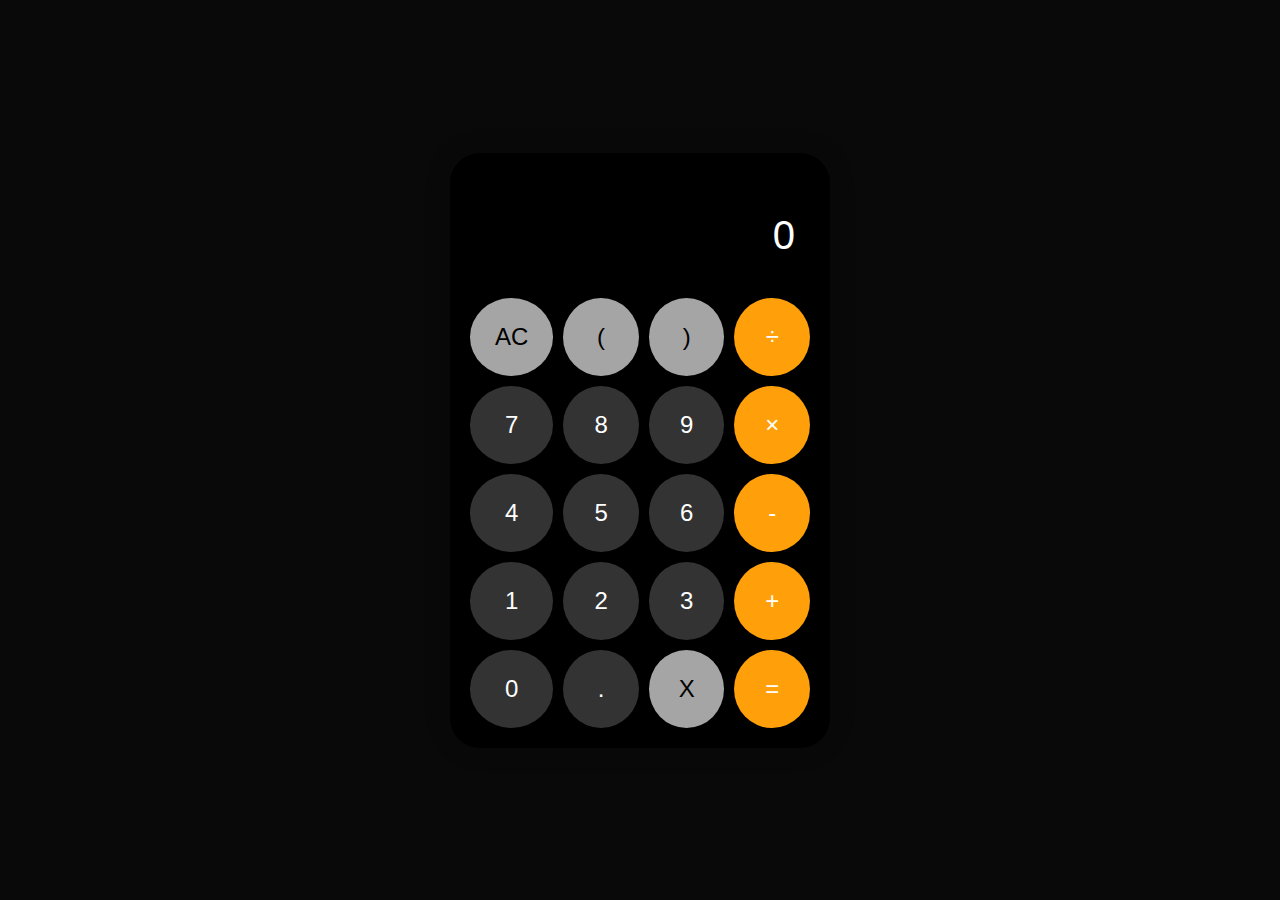
<file: index.html>
<!DOCTYPE html>
<html lang="en">
<head>
    <meta charset="UTF-8">
    <meta name="viewport" content="width=device-width, initial-scale=1.0">
    <title>iPhone Calculator</title>
    <link rel="stylesheet" href="style.css">
</head>
<body>
    <div class="calculator">
        <div class="display">0</div>
        <div class="buttons">
            <button class="btn special">AC</button>
            <button class="btn special">(</button>
            <button class="btn special">)</button>
            <button class="btn operator">÷</button>
            <button class="btn number">7</button>
            <button class="btn number">8</button>
            <button class="btn number">9</button>
            <button class="btn operator">×</button>
            <button class="btn number">4</button>
            <button class="btn number">5</button>
            <button class="btn number">6</button>
            <button class="btn operator">-</button>
            <button class="btn number">1</button>
            <button class="btn number">2</button>
            <button class="btn number">3</button>
            <button class="btn operator">+</button>
            <button class="btn number zero">0</button>
            <button class="btn number">.</button>
            <button class="btn special">X</button>
            <button class="btn equals">=</button>
        </div>
    </div>
    <script src="calc.js"></script>
</body>

</html>
</file>
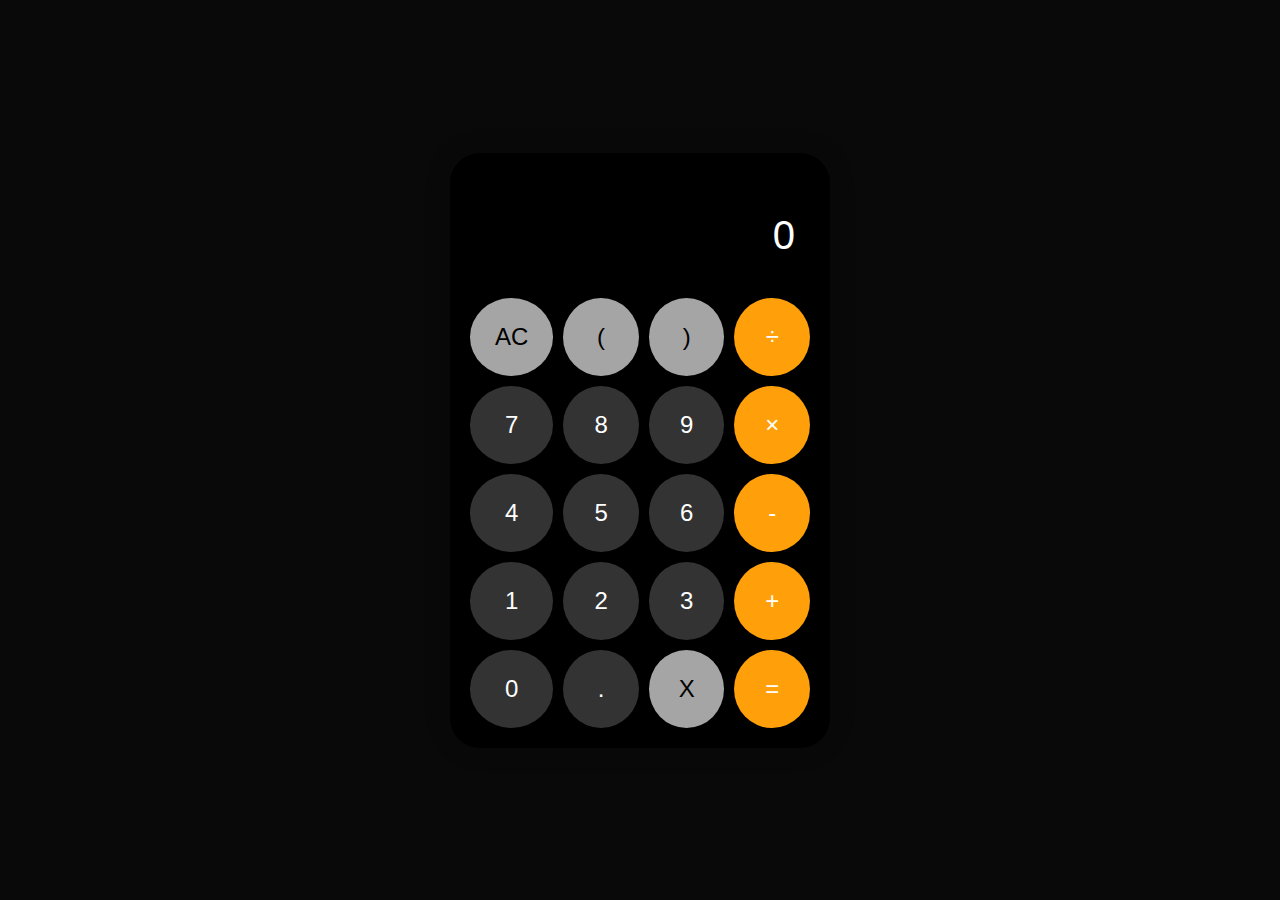
<file: calc.html>
<!DOCTYPE html>
<html lang="en">
<head>
    <meta charset="UTF-8">
    <meta name="viewport" content="width=device-width, initial-scale=1.0">
    <title>iPhone Calculator</title>
    <link rel="stylesheet" href="calc.css">
</head>
<body>
    <div class="calculator">
        <div class="display">0</div>
        <div class="buttons">
            <button class="btn special">AC</button>
            <button class="btn special">(</button>
            <button class="btn special">)</button>
            <button class="btn operator">÷</button>
            <button class="btn number">7</button>
            <button class="btn number">8</button>
            <button class="btn number">9</button>
            <button class="btn operator">×</button>
            <button class="btn number">4</button>
            <button class="btn number">5</button>
            <button class="btn number">6</button>
            <button class="btn operator">-</button>
            <button class="btn number">1</button>
            <button class="btn number">2</button>
            <button class="btn number">3</button>
            <button class="btn operator">+</button>
            <button class="btn number zero">0</button>
            <button class="btn number">.</button>
            <button class="btn special">X</button>
            <button class="btn equals">=</button>
        </div>
    </div>
    <script src="calc.js"></script>
</body>
</html>
</file>
<file: style.css>
* {
    margin: 0;
    padding: 0;
    box-sizing: border-box;
    font-family: -apple-system, BlinkMacSystemFont, "Segoe UI", Roboto, sans-serif;
}

body {
    min-height: 100vh;
    background: #090909;
    display: flex;
    justify-content: center;
    align-items: center;
}

.calculator {
    background: #000000;
    max-width: 380px;
    width: 100%;
    padding: 20px;
    border-radius: 30px;
    box-shadow: 0 0 30px rgba(0, 0, 0, 0.1);
}

.display {
    margin-bottom: 25px;
    height: 100px;
    display: flex;
    align-items: flex-end;
    justify-content: flex-end;
    padding: 15px;
    font-size: 40px;
    font-weight: 300;
    color: white;
    overflow: hidden;
}

.buttons {
    display: grid;
    grid-template-columns: repeat(4, 1fr);
    gap: 10px;
}

.btn {
    border: none;
    padding: 25px;
    border-radius: 50%;
    font-size: 24px;
    cursor: pointer;
    transition: filter 0.3s;
}

.btn:active {
    filter: brightness(130%);
}

.number {
    background: #333333;
    color: white;
}

.operator {
    background: #ff9f0a;
    color: white;
}

.special {
    background: #a5a5a5;
    color: black;
}

.equals {
    background: #ff9f0a;
    color: white;
}

/* .zero {
    grid-column: span 2;
    border-radius: 35px;
    text-align: left;
    padding-left: 35px;
} */

/* Hover Effects */
.btn:hover {
    filter: brightness(110%);
}

.number:hover {
    background: #404040;
}

.operator:hover, .equals:hover {
    background: #ffb13d;
}

.special:hover {
    background: #b5b5b5;
}

@media (max-width: 480px) {
    .calculator {
        width: 95%;
        padding: 15px;
    }

    .btn {
        padding: 20px;
        font-size: 20px;
    }

    .display {
        height: 80px;
        font-size: 35px;
    }
}

@media (max-width: 320px) {
    .btn {
        padding: 15px;
        font-size: 18px;
    }

    .display {
        height: 60px;
        font-size: 30px;
    }
}
</file>
<file: calc.css>
* {
    margin: 0;
    padding: 0;
    box-sizing: border-box;
    font-family: -apple-system, BlinkMacSystemFont, "Segoe UI", Roboto, sans-serif;
}

body {
    min-height: 100vh;
    background: #090909;
    display: flex;
    justify-content: center;
    align-items: center;
}

.calculator {
    background: #000000;
    max-width: 380px;
    width: 100%;
    padding: 20px;
    border-radius: 30px;
    box-shadow: 0 0 30px rgba(0, 0, 0, 0.1);
}

.display {
    margin-bottom: 25px;
    height: 100px;
    display: flex;
    align-items: flex-end;
    justify-content: flex-end;
    padding: 15px;
    font-size: 40px;
    font-weight: 300;
    color: white;
    overflow: hidden;
}

.buttons {
    display: grid;
    grid-template-columns: repeat(4, 1fr);
    gap: 10px;
}

.btn {
    border: none;
    padding: 25px;
    border-radius: 50%;
    font-size: 24px;
    cursor: pointer;
    transition: filter 0.3s;
}

.btn:active {
    filter: brightness(130%);
}

.number {
    background: #333333;
    color: white;
}

.operator {
    background: #ff9f0a;
    color: white;
}

.special {
    background: #a5a5a5;
    color: black;
}

.equals {
    background: #ff9f0a;
    color: white;
}

/* .zero {
    grid-column: span 2;
    border-radius: 35px;
    text-align: left;
    padding-left: 35px;
} */

/* Hover Effects */
.btn:hover {
    filter: brightness(110%);
}

.number:hover {
    background: #404040;
}

.operator:hover, .equals:hover {
    background: #ffb13d;
}

.special:hover {
    background: #b5b5b5;
}

@media (max-width: 480px) {
    .calculator {
        width: 95%;
        padding: 15px;
    }

    .btn {
        padding: 20px;
        font-size: 20px;
    }

    .display {
        height: 80px;
        font-size: 35px;
    }
}

@media (max-width: 320px) {
    .btn {
        padding: 15px;
        font-size: 18px;
    }

    .display {
        height: 60px;
        font-size: 30px;
    }
}
</file>
